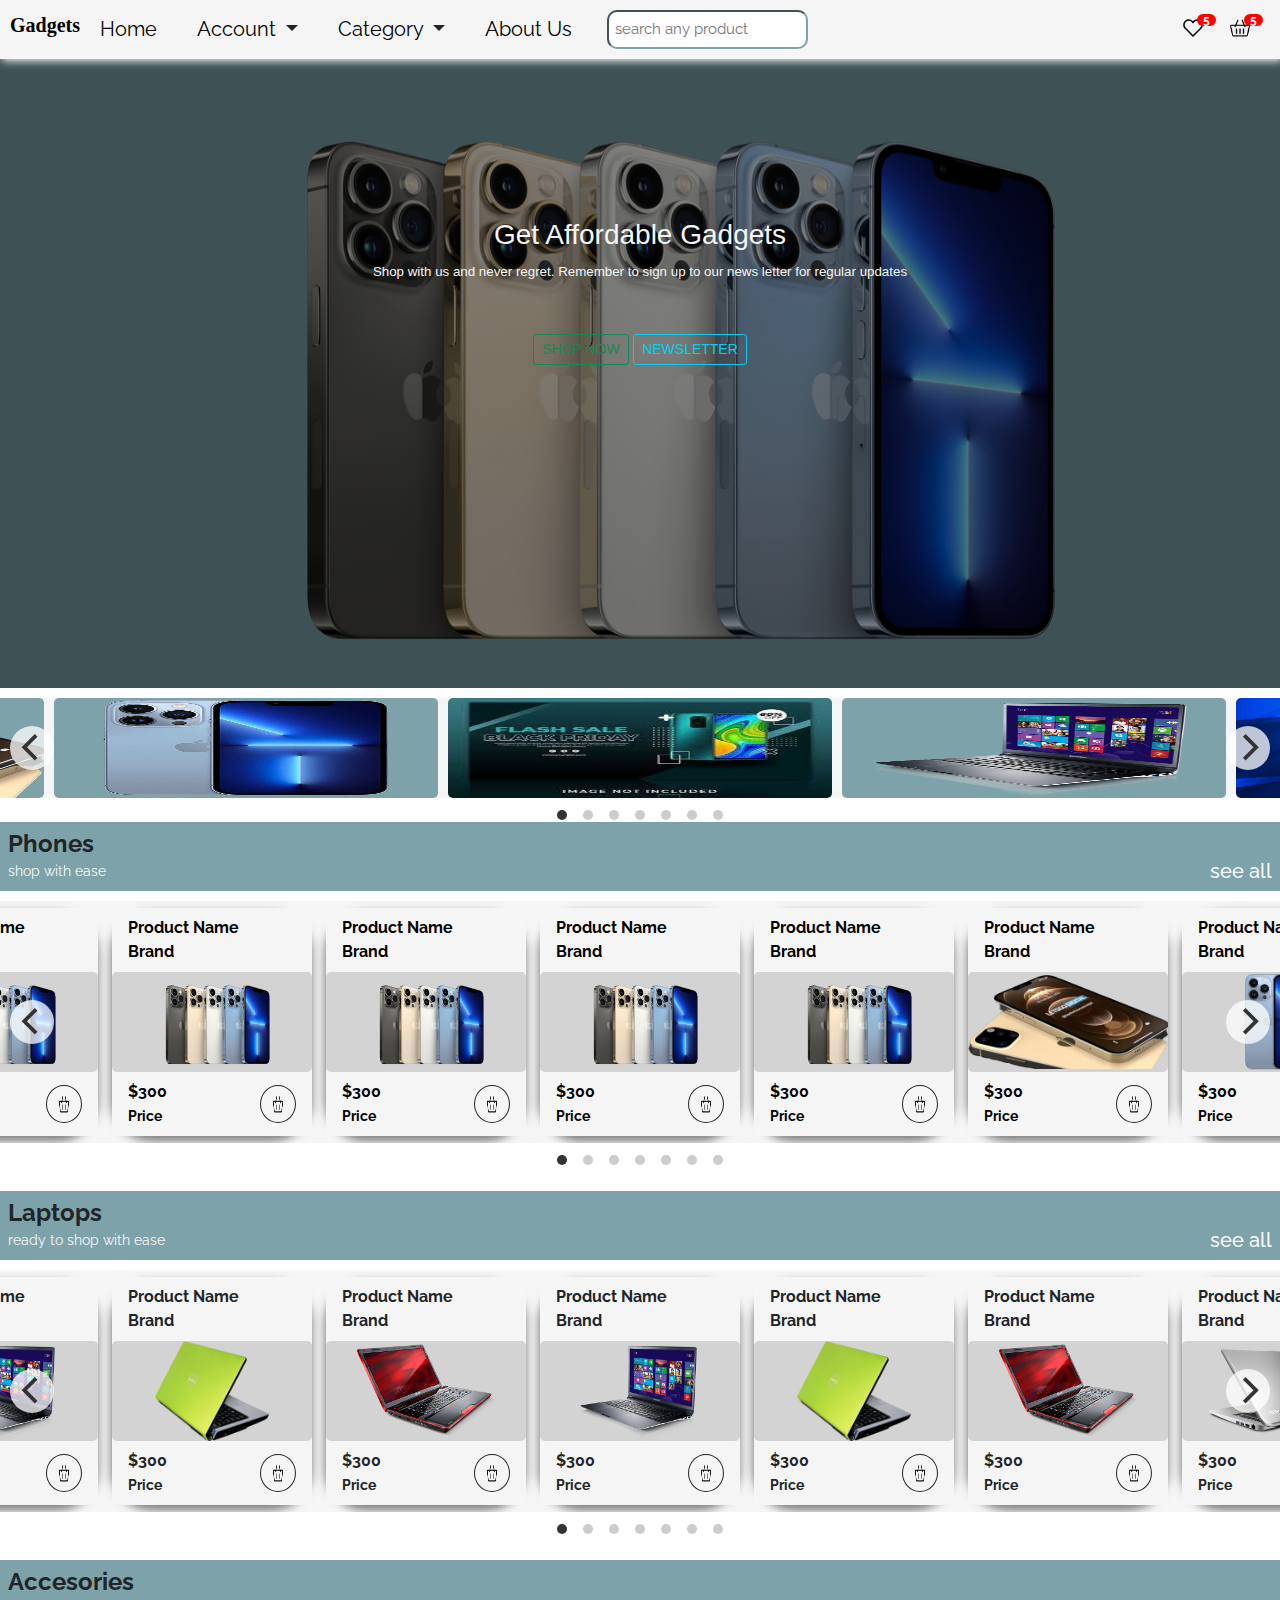
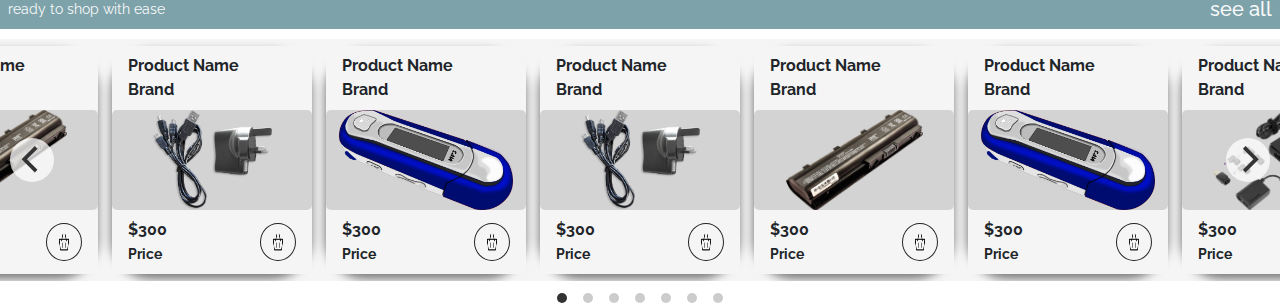
<file: index.html>
<!DOCTYPE html>
<html lang="en">
<!-- head  -->

<head>
  <meta charset="UTF-8">
  <meta http-equiv="X-UA-Compatible" content="IE=edge">
  <meta name="viewport" content="width=device-width, initial-scale=1.0">
  <link rel="stylesheet" href="style.css">
  <link rel="stylesheet" href="bootstrap-5.0.2-dist/css/bootstrap.min.css">
  <link rel="stylesheet" href="bootstrap-5.0.2-dist/css/flickity.min.css" media="screen">

  <title>Gadgets|Home </title>
</head>

<body onload="slider()">
  <!-- nav bar for destop -->
  <div class="navbarz fixed-top">
    <div class="navlinks   ">
      <div class="menu d-xl-none d-lg-none">
        <button class="" onclick="openNav()">

          <img src="images/menu.png" alt="" srcset="" id="">
        </button>
      </div>
      <div class="navlogo d-none d-lg-block  ">
        <a href="index.html">
          Gadgets </a>
      </div>
      <div class="navlink d-none d-lg-block">
        <a href="index.html">
          Home</a>
      </div>
      <div class="navlink d-none d-lg-block dropdown-toggle dropdown">
        <a href="#">Account</a>
        <div class="dropdown-content">
          <a href="#">Profile</a>
          <a href="login.html">Login</a>
          <a href="signup.html">Signup</a>
        </div>
      </div>
      <div class="navlink d-none d-lg-block dropdown-toggle dropdown">
        <a href="">Category</a>
        <div class="dropdown-content">
          <a href="category.html">Phones</a>
          <a href="category.html">Laptop</a>
          <a href="category.html">Accessories</a>
        </div>
      </div>
      <div class="navlink d-none d-lg-block">
        <a href="#">
          About Us</a>
      </div>
      <div class="navsearch d-none d-lg-block">
        <form action="">
          <input type="search" name="" id="" placeholder="search any product">
        </form>
      </div>

    </div>


    <div class="navicons ">



      <div class="navicon">
        <img src="images/wishlist.svg" alt="cart" class="">
        <span class='badge badge-warning' id='lblCartCount'> 5 </span>

      </div>
      <div class="navicon">
       <a href="cart.html"> <img src="images/shopping-cart.png" alt="cart" class="">
        <span class='badge badge-warning' id='lblCartCount'> 5 </span>
</a>

      </div>

    </div>
  </div>


  <!-- side nav for mobile -->
  <div class="sidenav" id="mySidenav">
    <a href="javascript:void(0)" class="closebtn" onclick="closeNav()">&times;</a>
    <h5 class="text-center">Account</h5>
    <a href="#" class="navlink "><span><img src="images/caret-right (1).svg" alt=""></span> Profile</a>
    <a href="login.html" class="navlink "><span><img src="images/caret-right (1).svg" alt=""></span> Login</a>
    <a href="#" class="navlink "><span><img src="images/caret-right (1).svg" alt=""></span> Signup</a>
    <h5 class="text-center">Categories</h5>
    <a href="category.html" class="navlink "> <span><img src="images/caret-right (1).svg" alt=""></span>Phone </a>
    <a href="category.html" class="navlink "><span><img src="images/caret-right (1).svg" alt=""></span>Computers</a>
    <a href="category.html" class="navlink "><span><img src="images/caret-right (1).svg" alt=""></span>Accessories</a>
    <h5 class="text-center">Others</h5>
    <a href="#" class="navlink "> <span><img src="images/caret-right (1).svg" alt=""></span>About Us </a>
    <a href="index.html" class="navlink "> <span><img src="images/caret-right (1).svg" alt=""></span> Home </a>



  </div>


  <!-- new collection text -->
  <div class="container">
    <div class="row  ">
      <div class="col ">
        <h3 class="fw-bolder  fs-3 m-0"> New Collection</h3>
        <small class="text-danger pt-0 fst-italic">original gadgets </small>

      </div>

    </div>
  </div>


  <!-- carosel banner -->
  <div class="banner ">
    <div class="slider ">
      <img src="images/iphone132.png" alt="banner image 1" id="slideImg">


    </div>
    <div class="overlay">
      <div class="content">
        <h5 class=" h3 h6-sm"> Get Affordable Gadgets</h3>
          <p>Shop with us and never regret. Remember to sign up to our news letter for regular updates</p>
          <div>
            <button type="button" class="btn btn-outline-success btn-sm">SHOP NOW</button>
            <button type="button" class="btn btn-outline-info btn-sm">NEWSLETTER</button>

          </div>
      </div>

    </div>



  </div>




  <!-- ADS slider -->

  <div class="carousel " data-flickity='{ "autoPlay": true,"wrapAround": true, "contain": true}'>
    <img src="images/gargetbanner1.jpg" class="carousel-cell">
    <img src="images/laptop1.png" class="carousel-cell">
    <img src="images/banner1.jpg" class="carousel-cell">
    <img src="images/iphone132.png" class="carousel-cell">
    <img src="images/accessories1.png" class="carousel-cell">
    <img src="images/iphone13-img.png" class="carousel-cell">
    <img src="images/iphone13blue.png" class="carousel-cell">

  </div> <br>

  <!-- phone category home display -->
  <div class="phonedeals ">
    <div class="header p-2">
      <span class="h4 fw-bolder"> Phones</span><br>
      <small class="text-light">shop with ease</small>
      <a href="#" class="float-end h5 text-decoration-none text-light align-center">see all</a>
    </div>
    <div class="content">
      <div class="carousel" data-flickity='{ "wrapAround": true, "contain": true}'>
        <div class="card ">
          <a href="singlepage.html">
          <div class="card-header ">
            <span class="product-name fs-6 fw-bolder">Product Name</span><br>
            <span class="product-brand fs-6 fw-bold">Brand</span>
          </div>

          <div class="card-img">
            <img src="images/iphone132.png" alt="" class="carousel-cell">
          </div>
          <div class="card-footer">
            <div class="product-price">
              <span class="fs-6 fw-bolder">$300</span> <br>
              <span class=" fw-bolder "> <small>Price</small> </span>
            </div>
            <div class="product-icon">
              <button class="btn  btn-outline-dark "> <a href="#">
                  <img src="images/shopping-cart.png" alt=""> </a></button>
            </div>
          </a>
          </div>
        </div>
        <div class="card ">
          <a href="singlepage.html">
          <div class="card-header ">
            <span class="product-name fs-6 fw-bolder">Product Name</span><br>
            <span class="product-brand fs-6 fw-bold">Brand</span>
          </div>

          <div class="card-img">
            <img src="images/iphone132.png" alt="" class="carousel-cell">
          </div>
          <div class="card-footer">
            <div class="product-price">
              <span class="fs-6 fw-bolder">$300</span> <br>
              <span class=" fw-bolder "> <small>Price</small> </span>
            </div>
            <div class="product-icon">
              <button class="btn  btn-outline-dark "> <a href="#">
                  <img src="images/shopping-cart.png" alt=""> </a></button>
            </div>
          </div></a>
        </div>
        <div class="card ">
          <a href="singlepage.html">
          <div class="card-header ">
            <span class="product-name fs-6 fw-bolder">Product Name</span><br>
            <span class="product-brand fs-6 fw-bold">Brand</span>
          </div>

          <div class="card-img">
            <img src="images/iphone13-img.png" alt="" class="carousel-cell">
          </div>
          <div class="card-footer">
            <div class="product-price">
              <span class="fs-6 fw-bolder">$300</span> <br>
              <span class=" fw-bolder "> <small>Price</small> </span>
            </div>
            <div class="product-icon">
              <button class="btn  btn-outline-dark "> <a href="#">
                  <img src="images/shopping-cart.png" alt=""> </a></button>
            </div>
          </div></a>
        </div>
        <div class="card ">
          <a href="singlepage.html">
          <div class="card-header ">
            <span class="product-name fs-6 fw-bolder">Product Name</span><br>
            <span class="product-brand fs-6 fw-bold">Brand</span>
          </div>

          <div class="card-img">
            <img src="images/iphone13blue.png" alt="" class="carousel-cell">
          </div>
          <div class="card-footer">
            <div class="product-price">
              <span class="fs-6 fw-bolder">$300</span> <br>
              <span class=" fw-bolder "> <small>Price</small> </span>
            </div>
            <div class="product-icon">
              <button class="btn  btn-outline-dark "> <a href="#">
                  <img src="images/shopping-cart.png" alt=""> </a></button>
            </div>
          </div>
        </a>
        </div>
        <div class="card ">
          <a href="singlepage.html">
          <div class="card-header ">
            <span class="product-name fs-6 fw-bolder">Product Name</span><br>
            <span class="product-brand fs-6 fw-bold">Brand</span>
          </div>

          <div class="card-img">
            <img src="images/iphone132.png" alt="" class="carousel-cell">
          </div>
          <div class="card-footer">
            <div class="product-price">
              <span class="fs-6 fw-bolder">$300</span> <br>
              <span class=" fw-bolder "> <small>Price</small> </span>
            </div>
            <div class="product-icon">
              <button class="btn  btn-outline-dark "> <a href="#">
                  <img src="images/shopping-cart.png" alt=""> </a></button>
            </div>
          </div></a>
        </div>
        <div class="card ">
          <a href="singlepage.html">
          <div class="card-header ">
            <span class="product-name fs-6 fw-bolder">Product Name</span><br>
            <span class="product-brand fs-6 fw-bold">Brand</span>
          </div>

          <div class="card-img">
            <img src="images/iphone132.png" alt="" class="carousel-cell">
          </div>
          <div class="card-footer">
            <div class="product-price">
              <span class="fs-6 fw-bolder">$300</span> <br>
              <span class=" fw-bolder "> <small>Price</small> </span>
            </div>
            <div class="product-icon">
              <button class="btn  btn-outline-dark "> <a href="#">
                  <img src="images/shopping-cart.png" alt=""> </a></button>
            </div>
          </div> </a>
        </div>
        <div class="card ">
          <a href="singlepage.html">
          <div class="card-header ">
            <span class="product-name fs-6 fw-bolder">Product Name</span><br>
            <span class="product-brand fs-6 fw-bold">Brand</span>
          </div>

          <div class="card-img">
            <img src="images/iphone132.png" alt="" class="carousel-cell">
          </div>
          <div class="card-footer">
            <div class="product-price">
              <span class="fs-6 fw-bolder">$300</span> <br>
              <span class=" fw-bolder "> <small>Price</small> </span>
            </div>
            <div class="product-icon">
              <button class="btn  btn-outline-dark "> <a href="#">
                  <img src="images/shopping-cart.png" alt=""> </a></button>
            </div>
          </div></a>
        </div>
      </div>
      <!-- <div class="card">

        </div>
        <div class="card">

        </div>
        <div class="card">

        </div>
        <div class="card"> -->

    </div>
  </div> <br> <br>

  <!-- laptop category home display -->
  <div class="phonedeals  ">
    <div class="header p-2">
      <span class="h4 fw-bolder"> Laptops</span><br>
      <small class="text-light">ready to shop with ease</small>
      <a href="#" class="float-end h5 text-decoration-none text-light align-center">see all</a>
    </div>
    <div class="content">
      <div class="carousel " data-flickity='{ "wrapAround": true, "contain": true}'>
        <div class="card ">
          <div class="card-header ">
            <span class="product-name fs-6 fw-bolder">Product Name</span><br>
            <span class="product-brand fs-6 fw-bold">Brand</span>
          </div>

          <div class="card-img">
            <img src="images/laptop1.png" alt="" class="carousel-cell">
          </div>
          <div class="card-footer">
            <div class="product-price">
              <span class="fs-6 fw-bolder">$300</span> <br>
              <span class=" fw-bolder "> <small>Price</small> </span>
            </div>
            <div class="product-icon">
              <button class="btn  btn-outline-dark "> <a href="#">
                  <img src="images/shopping-cart.png" alt=""> </a></button>
            </div>
          </div>
        </div>
        <div class="card ">
          <div class="card-header ">
            <span class="product-name fs-6 fw-bolder">Product Name</span><br>
            <span class="product-brand fs-6 fw-bold">Brand</span>
          </div>

          <div class="card-img">
            <img src="images/laptop2.png" alt="" class="carousel-cell">
          </div>
          <div class="card-footer">
            <div class="product-price">
              <span class="fs-6 fw-bolder">$300</span> <br>
              <span class=" fw-bolder "> <small>Price</small> </span>
            </div>
            <div class="product-icon">
              <button class="btn  btn-outline-dark "> <a href="#">
                  <img src="images/shopping-cart.png" alt=""> </a></button>
            </div>
          </div>
        </div>
        <div class="card ">
          <div class="card-header ">
            <span class="product-name fs-6 fw-bolder">Product Name</span><br>
            <span class="product-brand fs-6 fw-bold">Brand</span>
          </div>

          <div class="card-img">
            <img src="images/laptop3.png" alt="" class="carousel-cell">
          </div>
          <div class="card-footer">
            <div class="product-price">
              <span class="fs-6 fw-bolder">$300</span> <br>
              <span class=" fw-bolder "> <small>Price</small> </span>
            </div>
            <div class="product-icon">
              <button class="btn  btn-outline-dark "> <a href="#">
                  <img src="images/shopping-cart.png" alt=""> </a></button>
            </div>
          </div>
        </div>
        <div class="card ">
          <div class="card-header ">
            <span class="product-name fs-6 fw-bolder">Product Name</span><br>
            <span class="product-brand fs-6 fw-bold">Brand</span>
          </div>

          <div class="card-img">
            <img src="images/laptop4.png" alt="" class="carousel-cell">
          </div>
          <div class="card-footer">
            <div class="product-price">
              <span class="fs-6 fw-bolder">$300</span> <br>
              <span class=" fw-bolder "> <small>Price</small> </span>
            </div>
            <div class="product-icon">
              <button class="btn  btn-outline-dark "> <a href="#">
                  <img src="images/shopping-cart.png" alt=""> </a></button>
            </div>
          </div>
        </div>
        <div class="card ">
          <div class="card-header ">
            <span class="product-name fs-6 fw-bolder">Product Name</span><br>
            <span class="product-brand fs-6 fw-bold">Brand</span>
          </div>

          <div class="card-img">
            <img src="images/laptop1.png" alt="" class="carousel-cell">
          </div>
          <div class="card-footer">
            <div class="product-price">
              <span class="fs-6 fw-bolder">$300</span> <br>
              <span class=" fw-bolder "> <small>Price</small> </span>
            </div>
            <div class="product-icon">
              <button class="btn  btn-outline-dark "> <a href="#">
                  <img src="images/shopping-cart.png" alt=""> </a></button>
            </div>
          </div>
        </div>
        <div class="card ">
          <div class="card-header ">
            <span class="product-name fs-6 fw-bolder">Product Name</span><br>
            <span class="product-brand fs-6 fw-bold">Brand</span>
          </div>

          <div class="card-img">
            <img src="images/laptop2.png" alt="" class="carousel-cell">
          </div>
          <div class="card-footer">
            <div class="product-price">
              <span class="fs-6 fw-bolder">$300</span> <br>
              <span class=" fw-bolder "> <small>Price</small> </span>
            </div>
            <div class="product-icon">
              <button class="btn  btn-outline-dark "> <a href="#">
                  <img src="images/shopping-cart.png" alt=""> </a></button>
            </div>
          </div>
        </div>
        <div class="card ">
          <div class="card-header ">
            <span class="product-name fs-6 fw-bolder">Product Name</span><br>
            <span class="product-brand fs-6 fw-bold">Brand</span>
          </div>

          <div class="card-img">
            <img src="images/laptop3.png" alt="" class="carousel-cell">
          </div>
          <div class="card-footer">
            <div class="product-price">
              <span class="fs-6 fw-bolder">$300</span> <br>
              <span class=" fw-bolder "> <small>Price</small> </span>
            </div>
            <div class="product-icon">
              <button class="btn  btn-outline-dark "> <a href="#">
                  <img src="images/shopping-cart.png" alt=""> </a></button>
            </div>
          </div>
        </div>
      </div>


    </div>
  </div> <br> <br>

  <!-- ACCESORIES SECTION  -->

  <div class="phonedeals  ">
    <div class="header p-2">
      <span class="h4 fw-bolder"> Accesories</span><br>
      <small class="text-light">ready to shop with ease</small>
      <a href="#" class="float-end h5 text-decoration-none text-light align-center">see all</a>
    </div>
    <div class="content">
      <div class="carousel " data-flickity='{ "wrapAround": true, "contain": true}'>
        <div class="card ">
          <div class="card-header ">
            <span class="product-name fs-6 fw-bolder">Product Name</span><br>
            <span class="product-brand fs-6 fw-bold">Brand</span>
          </div>

          <div class="card-img">
            <img src="images/phone charger.png" alt="" class="carousel-cell">
          </div>
          <div class="card-footer">
            <div class="product-price">
              <span class="fs-6 fw-bolder">$300</span> <br>
              <span class=" fw-bolder "> <small>Price</small> </span>
            </div>
            <div class="product-icon">
              <button class="btn  btn-outline-dark "> <a href="#">
                  <img src="images/shopping-cart.png" alt=""> </a></button>
            </div>
          </div>
        </div>
        <div class="card ">
          <div class="card-header ">
            <span class="product-name fs-6 fw-bolder">Product Name</span><br>
            <span class="product-brand fs-6 fw-bold">Brand</span>
          </div>

          <div class="card-img">
            <img src="images/laptopcell.png" alt="" class="carousel-cell">
          </div>
          <div class="card-footer">
            <div class="product-price">
              <span class="fs-6 fw-bolder">$300</span> <br>
              <span class=" fw-bolder "> <small>Price</small> </span>
            </div>
            <div class="product-icon">
              <button class="btn  btn-outline-dark "> <a href="#">
                  <img src="images/shopping-cart.png" alt=""> </a></button>
            </div>
          </div>
        </div>
        <div class="card ">
          <div class="card-header ">
            <span class="product-name fs-6 fw-bolder">Product Name</span><br>
            <span class="product-brand fs-6 fw-bold">Brand</span>
          </div>

          <div class="card-img">
            <img src="images/mp3player.png" alt="" class="carousel-cell">
          </div>
          <div class="card-footer">
            <div class="product-price">
              <span class="fs-6 fw-bolder">$300</span> <br>
              <span class=" fw-bolder "> <small>Price</small> </span>
            </div>
            <div class="product-icon">
              <button class="btn  btn-outline-dark "> <a href="#">
                  <img src="images/shopping-cart.png" alt=""> </a></button>
            </div>
          </div>
        </div>
        <div class="card ">
          <div class="card-header ">
            <span class="product-name fs-6 fw-bolder">Product Name</span><br>
            <span class="product-brand fs-6 fw-bold">Brand</span>
          </div>

          <div class="card-img">
            <img src="images/laptop charger.png" alt="" class="carousel-cell">
          </div>
          <div class="card-footer">
            <div class="product-price">
              <span class="fs-6 fw-bolder">$300</span> <br>
              <span class=" fw-bolder "> <small>Price</small> </span>
            </div>
            <div class="product-icon">
              <button class="btn  btn-outline-dark "> <a href="#">
                  <img src="images/shopping-cart.png" alt=""> </a></button>
            </div>
          </div>
        </div>
        <div class="card ">
          <div class="card-header ">
            <span class="product-name fs-6 fw-bolder">Product Name</span><br>
            <span class="product-brand fs-6 fw-bold">Brand</span>
          </div>

          <div class="card-img">
            <img src="images/laptopcell.png" alt="" class="carousel-cell">
          </div>
          <div class="card-footer">
            <div class="product-price">
              <span class="fs-6 fw-bolder">$300</span> <br>
              <span class=" fw-bolder "> <small>Price</small> </span>
            </div>
            <div class="product-icon">
              <button class="btn  btn-outline-dark "> <a href="#">
                  <img src="images/shopping-cart.png" alt=""> </a></button>
            </div>
          </div>
        </div>
        <div class="card ">
          <div class="card-header ">
            <span class="product-name fs-6 fw-bolder">Product Name</span><br>
            <span class="product-brand fs-6 fw-bold">Brand</span>
          </div>

          <div class="card-img">
            <img src="images/phone charger.png" alt="" class="carousel-cell">
          </div>
          <div class="card-footer">
            <div class="product-price">
              <span class="fs-6 fw-bolder">$300</span> <br>
              <span class=" fw-bolder "> <small>Price</small> </span>
            </div>
            <div class="product-icon">
              <button class="btn  btn-outline-dark "> <a href="#">
                  <img src="images/shopping-cart.png" alt=""> </a></button>
            </div>
          </div>
        </div>
        <div class="card ">
          <div class="card-header ">
            <span class="product-name fs-6 fw-bolder">Product Name</span><br>
            <span class="product-brand fs-6 fw-bold">Brand</span>
          </div>

          <div class="card-img">
            <img src="images/mp3player.png" alt="" class="carousel-cell">
          </div>
          <div class="card-footer">
            <div class="product-price">
              <span class="fs-6 fw-bolder">$300</span> <br>
              <span class=" fw-bolder "> <small>Price</small> </span>
            </div>
            <div class="product-icon">
              <button class="btn  btn-outline-dark "> <a href="#">
                  <img src="images/shopping-cart.png" alt=""> </a></button>
            </div>
          </div>
        </div>
      </div>


    </div>
  </div>


</body>
<script src="index.js"></script>
<script src="bootstrap-5.0.2-dist/js/flickity.pkgd.min.js"></script>
<script src="bootstrap-5.0.2-dist/js/bootstrap.min.js"></script>


</html>
</file>
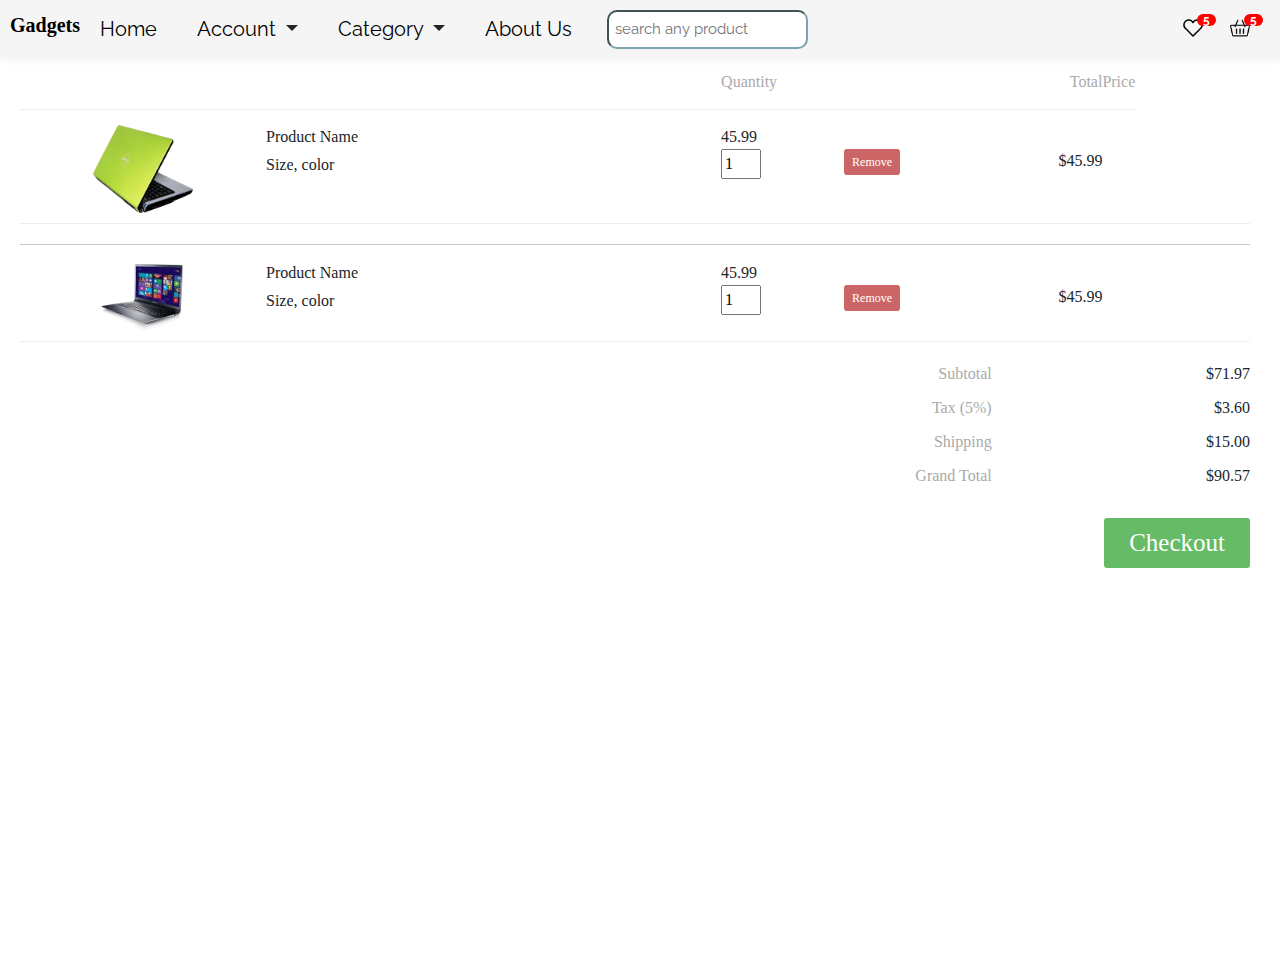
<file: cart.html>
<!DOCTYPE html>
<html lang="en">

<head>
    <meta charset="UTF-8">
    <meta http-equiv="X-UA-Compatible" content="IE=edge">
    <meta name="viewport" content="width=device-width, initial-scale=1.0">
    <link rel="stylesheet" href="style.css">
    <link rel="stylesheet" href="bootstrap-5.0.2-dist/css/bootstrap.min.css">
    <link rel="stylesheet" href="bootstrap-5.0.2-dist/css/flickity.min.css" media="screen">
    <title>GADGET|CART</title>
</head>

<body>
    <div class="navbarz fixed-top">
        <div class="navlinks   ">
          <div class="menu d-xl-none d-lg-none">
            <button class="" onclick="openNav()">
    
              <img src="images/menu.png" alt="" srcset="" id="">
            </button>
          </div>
          <div class="navlogo d-none d-lg-block  ">
            <a href="index.html">
              Gadgets </a>
          </div>
          <div class="navlink d-none d-lg-block">
            <a href="index.html">
              Home</a>
          </div>
          <div class="navlink d-none d-lg-block dropdown-toggle dropdown">
            <a href="#">Account</a>
            <div class="dropdown-content">
              <a href="#">Profile</a>
              <a href="login.html">Login</a>
              <a href="#">Signup</a>
            </div>
          </div>
          <div class="navlink d-none d-lg-block dropdown-toggle dropdown">
            <a href="#">Category</a>
            <div class="dropdown-content">
              <a href="#">Phones</a>
              <a href="#">Laptop</a>
              <a href="#">Accessories</a>
            </div>
          </div>
          <div class="navlink d-none d-lg-block">
            <a href="#">
              About Us</a>
          </div>
          <div class="navsearch d-none d-lg-block">
            <form action="">
              <input type="search" name="" id="" placeholder="search any product">
            </form>
          </div>
    
        </div>
    
    
        <div class="navicons ">
    
    
    
          <div class="navicon">
            <img src="images/wishlist.svg" alt="cart" class="">
            <span class='badge badge-warning' id='lblCartCount'> 5 </span>
    
          </div>
          <div class="navicon">
           <a href="cart.html"> <img src="images/shopping-cart.png" alt="cart" class="">
            <span class='badge badge-warning' id='lblCartCount'> 5 </span>
    </a>
    
          </div>
    
        </div>
      </div>
      <div class="sidenav" id="mySidenav">
        <a href="javascript:void(0)" class="closebtn" onclick="closeNav()">&times;</a>
        <h5 class="text-center">Account</h5>
        <a href="#" class="navlink "><span><img src="images/caret-right (1).svg" alt=""></span> Profile</a>
        <a href="login.html" class="navlink "><span><img src="images/caret-right (1).svg" alt=""></span> Login</a>
        <a href="#" class="navlink "><span><img src="images/caret-right (1).svg" alt=""></span> Signup</a>
        <h5 class="text-center">Categories</h5>
        <a href="#" class="navlink "> <span><img src="images/caret-right (1).svg" alt=""></span>Phone </a>
        <a href="#" class="navlink "><span><img src="images/caret-right (1).svg" alt=""></span>Computers</a>
        <a href="#" class="navlink "><span><img src="images/caret-right (1).svg" alt=""></span>Accessories</a>
        <h5 class="text-center">Others</h5>
        <a href="#" class="navlink "> <span><img src="images/caret-right (1).svg" alt=""></span>About Us </a>
        <a href="index.html" class="navlink "> <span><img src="images/caret-right (1).svg" alt=""></span> Home </a>
    
    
    
      </div>

<div class="shopping-cart">

  <div class="column-labels">
    <label class="product-image">Image</label>
    <label class="product-details">Product</label>
    <label class="cart-product-price">Price</label>
    <label class="product-quantity">Quantity</label>
    <label class="product-removal">Remove</label>
    <label class="product-line-price">Total</label>
  </div>

  

  <div class="product">
    <div class="product-image">
      <img src="images/laptop2.png">
    </div>
    <div class="product-details">
      <div class="product-title">Product Name</div>
      <p class="product-description">
          <span>Size</span>,
          <span>color</span>
    </div>
    <div class="cart-product-price">45.99</div>
    <div class="product-quantity">
      <input type="number" value="1" min="1">
    </div>
    <div class="product-removal">
      <button class="remove-product">
        Remove
      </button>
    </div>
    <div class="product-line-price">45.99</div>
  </div>
  <hr>
  <div class="product">
    <div class="product-image">
      <img src="images/laptop1.png">
    </div>
    <div class="product-details">
      <div class="product-title">Product Name</div>
      <p class="product-description">
          <span>Size</span>,
          <span>color</span>
    </div>
    <div class="cart-product-price">45.99</div>
    <div class="product-quantity">
      <input type="number" value="1" min="1">
    </div>
    <div class="product-removal">
      <button class="remove-product">
        Remove
      </button>
    </div>
    <div class="product-line-price">45.99</div>
  </div>

  <div class="totals">
    <div class="totals-item">
      <label>Subtotal</label>
      <div class="totals-value" id="cart-subtotal">71.97</div>
    </div>
    <div class="totals-item">
      <label>Tax (5%)</label>
      <div class="totals-value" id="cart-tax">3.60</div>
    </div>
    <div class="totals-item">
      <label>Shipping</label>
      <div class="totals-value" id="cart-shipping">15.00</div>
    </div>
    <div class="totals-item totals-item-total">
      <label>Grand Total</label>
      <div class="totals-value" id="cart-total">90.57</div>
    </div>
  </div>
      
      <button class="checkout">Checkout</button>

</div>
        
</body>
<script src="index.js"></script>
<script src="bootstrap-5.0.2-dist/js/flickity.pkgd.min.js"></script>
<script src="bootstrap-5.0.2-dist/js/bootstrap.min.js"></script>

</html>
</file>
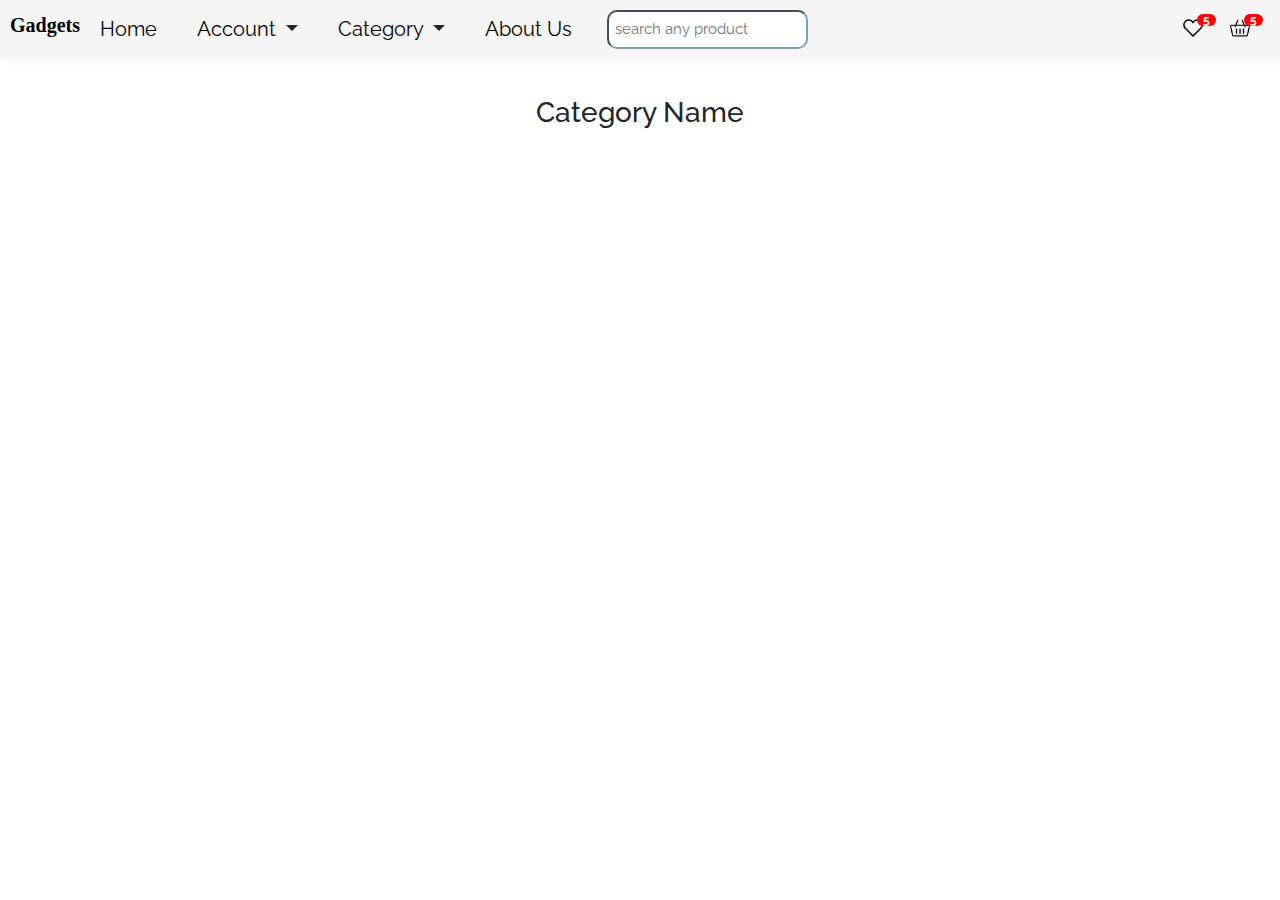
<file: category.html>
<!DOCTYPE html>
<html lang="en">
<!-- head  -->

<head>
  <meta charset="UTF-8">
  <meta http-equiv="X-UA-Compatible" content="IE=edge">
  <meta name="viewport" content="width=device-width, initial-scale=1.0">
  <link rel="stylesheet" href="style.css">
  <link rel="stylesheet" href="bootstrap-5.0.2-dist/css/bootstrap.min.css">
  <link rel="stylesheet" href="bootstrap-5.0.2-dist/css/flickity.min.css" media="screen">

  <title>Gadgets| Category </title>
</head>

<body onload="slider()">
  <!-- nav bar for destop -->
  <div class="navbarz fixed-top">
    <div class="navlinks   ">
      <div class="menu d-xl-none d-lg-none">
        <button class="" onclick="openNav()">

          <img src="images/menu.png" alt="" srcset="" id="">
        </button>
      </div>
      <div class="navlogo d-none d-lg-block  ">
        <a href="index.html">
          Gadgets </a>
      </div>
      <div class="navlink d-none d-lg-block">
        <a href="index.html">
          Home</a>
      </div>
      <div class="navlink d-none d-lg-block dropdown-toggle dropdown">
        <a href="#">Account</a>
        <div class="dropdown-content">
          <a href="#">Profile</a>
          <a href="login.html">Login</a>
          <a href="#">Signup</a>
        </div>
      </div>
      <div class="navlink d-none d-lg-block dropdown-toggle dropdown">
        <a href="#">Category</a>
        <div class="dropdown-content">
          <a href="#">Phones</a>
          <a href="#">Laptop</a>
          <a href="#">Accessories</a>
        </div>
      </div>
      <div class="navlink d-none d-lg-block">
        <a href="#">
          About Us</a>
      </div>
      <div class="navsearch d-none d-lg-block">
        <form action="">
          <input type="search" name="" id="" placeholder="search any product">
        </form>
      </div>

    </div>


    <div class="navicons ">



      <div class="navicon">
        <img src="images/wishlist.svg" alt="cart" class="">
        <span class='badge badge-warning' id='lblCartCount'> 5 </span>

      </div>
      <div class="navicon">
       <a href="cart.html"> <img src="images/shopping-cart.png" alt="cart" class="">
        <span class='badge badge-warning' id='lblCartCount'> 5 </span>
</a>

      </div>

    </div>
  </div>


  <!-- side nav for mobile -->
  <div class="sidenav" id="mySidenav">
    <a href="javascript:void(0)" class="closebtn" onclick="closeNav()">&times;</a>
    <h5 class="text-center">Account</h5>
    <a href="#" class="navlink "><span><img src="images/caret-right (1).svg" alt=""></span> Profile</a>
    <a href="login.html" class="navlink "><span><img src="images/caret-right (1).svg" alt=""></span> Login</a>
    <a href="#" class="navlink "><span><img src="images/caret-right (1).svg" alt=""></span> Signup</a>
    <h5 class="text-center">Categories</h5>
    <a href="#" class="navlink "> <span><img src="images/caret-right (1).svg" alt=""></span>Phone </a>
    <a href="#" class="navlink "><span><img src="images/caret-right (1).svg" alt=""></span>Computers</a>
    <a href="#" class="navlink "><span><img src="images/caret-right (1).svg" alt=""></span>Accessories</a>
    <h5 class="text-center">Others</h5>
    <a href="#" class="navlink "> <span><img src="images/caret-right (1).svg" alt=""></span>About Us </a>
    <a href="index.html" class="navlink "> <span><img src="images/caret-right (1).svg" alt=""></span> Home </a>



  </div> <br> <br> <br> <br>
<div class="category-header ">
  <h3 class="text-center">Category Name</h3>
</div>

</body>

  <script src="index.js"></script>
  <script src="bootstrap-5.0.2-dist/js/flickity.pkgd.min.js"></script>
  <script src="bootstrap-5.0.2-dist/js/bootstrap.min.js"></script>
  
  
  </html>
</file>
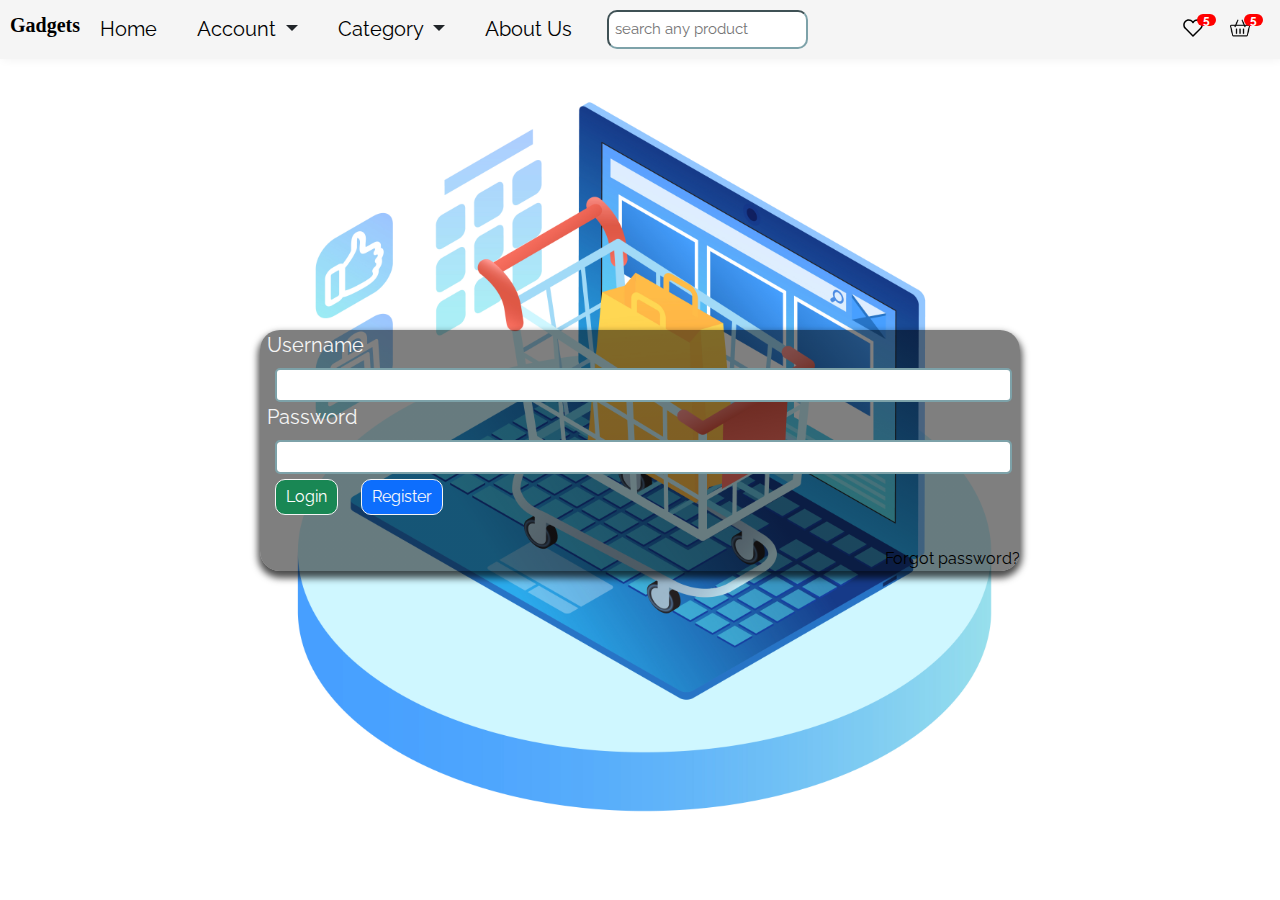
<file: login.html>
<!DOCTYPE html>
<html lang="en">
<!-- head  -->

<head>
    <meta charset="UTF-8">
    <meta http-equiv="X-UA-Compatible" content="IE=edge">
    <meta name="viewport" content="width=device-width, initial-scale=1.0">
    <link rel="stylesheet" href="style.css">
    <link rel="stylesheet" href="bootstrap-5.0.2-dist/css/bootstrap.min.css">
    <link rel="stylesheet" href="bootstrap-5.0.2-dist/css/flickity.min.css" media="screen">

    <title>Gadgets|LOGIN </title>
</head>

<body onload="slider()">
    <!-- nav bar for destop -->
    <div class="navbarz fixed-top">
        <div class="navlinks   ">
            <div class="menu d-xl-none d-md-none">
                <button class="" onclick="openNav()">

                    <img src="images/menu.png" alt="" srcset="" id="">
                </button>
            </div>
            <div class="navlogo d-none d-md-block  ">
                <a href="index.html">
                    Gadgets </a></div>
            <div class="navlink d-none d-md-block">
                <a href="index.html">
                    Home</a>
            </div>
            <div class="navlink d-none d-md-block dropdown-toggle dropdown">
                <a href="#">Account</a>
                <div class="dropdown-content">
                    <a href="#">Profile</a>
                    <a href="#">Login</a>
                    <a href="signup.html">Signup</a>
                </div>
            </div>
            <div class="navlink d-none d-md-block dropdown-toggle dropdown">
                <a href="#">Category</a>
                <div class="dropdown-content">
                    <a href="#">Phones</a>
                    <a href="#">Laptop</a>
                    <a href="#">Accessories</a>
                </div>
            </div>
            <div class="navlink d-none d-md-block">
                <a href="#">
                    About Us</a>
            </div>
            <div class="navsearch d-none d-md-block">
                <form action="">
                    <input type="search" name="" id="" placeholder="search any product">
                </form>
            </div>

        </div>


        <div class="navicons ">



            <div class="navicon">
                <img src="images/wishlist.svg" alt="cart" class="">
                <span class='badge badge-warning' id='lblCartCount'> 5 </span>

            </div>
            <div class="navicon">
                <img src="images/shopping-cart.png" alt="cart" class="">
                <span class='badge badge-warning' id='lblCartCount'> 5 </span>


            </div>

        </div>
    </div>


    <!-- side nav for mobile -->
    <div class="sidenav" id="mySidenav">
        <a href="javascript:void(0)" class="closebtn" onclick="closeNav()">&times;</a>
        <h5 class="text-center">Account</h5>
        <a href="#" class="navlink "><span><img src="images/caret-right (1).svg" alt=""></span> Profile</a>
        <a href="login.html" class="navlink "><span><img src="images/caret-right (1).svg" alt=""></span> Login</a>
        <a href="signup.html" class="navlink "><span><img src="images/caret-right (1).svg" alt=""></span> Signup</a>
        <h5 class="text-center">Categories</h5>
        <a href="#" class="navlink "> <span><img src="images/caret-right (1).svg" alt=""></span>Phone </a>
        <a href="#" class="navlink "><span><img src="images/caret-right (1).svg" alt=""></span>Computers</a>
        <a href="#" class="navlink "><span><img src="images/caret-right (1).svg" alt=""></span>Accessories</a>
        <h5 class="text-center">Others</h5>
        <a href="#" class="navlink "> <span><img src="images/caret-right (1).svg" alt=""></span>About Us </a>
        <a href="index.html" class="navlink "> <span><img src="images/caret-right (1).svg" alt=""></span> Home </a>



    </div>



    <!-- LOGIN FORM-->
    <div class="login">
<div class="login-box">
    <form action="" class="">

        <img src="images/abstract-user-flat-4.svg" alt="" srcset="" class="d-xl-none ">
        <label for="Username"class="fs-xl-4 fs-5 form-label ">Username</label> <br>
        <input type="text" name="username" id="" class=" "><br>
   
    
        <label for="password"class="fs-5  form-label" >Password</label> <br>
        <input type="password" name="password" id="" class=" form-control">
<div>
        <button type="submit" class=" d-inline btn-success">Login</button> 
        <button class=" btn-primary"><a href="signup.html"class="text-decoration-none text-light"> Register</a></button></div> <br>
        <div class="forgot-pswd">
        <a href=""class="">Forgot password?</a></span></small>
        </div>



    </form>
     </div>
     </div>

    <!-- <div>
        d
    </div> 
 -->





</body>
<script src="index.js"></script>
<script src="bootstrap-5.0.2-dist/js/flickity.pkgd.min.js"></script>
<script src="bootstrap-5.0.2-dist/js/bootstrap.min.js"></script>

</html>
</file>
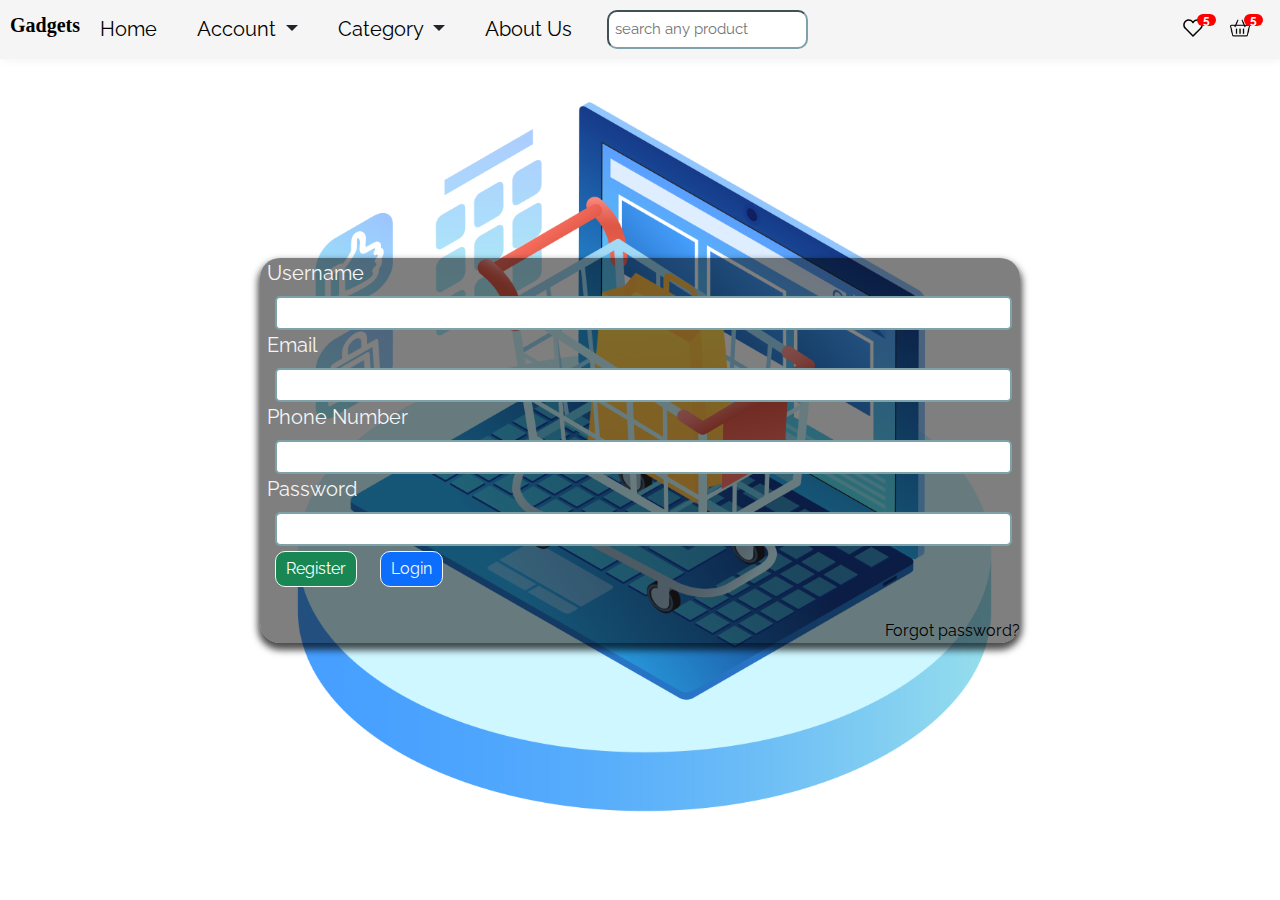
<file: signup.html>
<!DOCTYPE html>
<html lang="en">
<head>
    <meta charset="UTF-8">
    <meta http-equiv="X-UA-Compatible" content="IE=edge">
    <meta name="viewport" content="width=device-width, initial-scale=1.0">
    <link rel="stylesheet" href="style.css">
    <link rel="stylesheet" href="bootstrap-5.0.2-dist/css/bootstrap.min.css">
    <link rel="stylesheet" href="bootstrap-5.0.2-dist/css/flickity.min.css" media="screen">

    <title>Gadgets|SIGNIN </title>
</head>

<body onload="slider()">
    <!-- nav bar for destop -->
    <div class="navbarz fixed-top">
        <div class="navlinks   ">
            <div class="menu d-xl-none d-md-none">
                <button class="" onclick="openNav()">

                    <img src="images/menu.png" alt="" srcset="" id="">
                </button>
            </div>
            <div class="navlogo d-none d-md-block  ">
                <a href="index.html">
                    Gadgets </a></div>
            <div class="navlink d-none d-md-block">
                <a href="index.html">
                    Home</a>
            </div>
            <div class="navlink d-none d-md-block dropdown-toggle dropdown">
                <a href="#">Account</a>
                <div class="dropdown-content">
                    <a href="#">Profile</a>
                    <a href="#">Login</a>
                    <a href="signup.html">Signup</a>
                </div>
            </div>
            <div class="navlink d-none d-md-block dropdown-toggle dropdown">
                <a href="#">Category</a>
                <div class="dropdown-content">
                    <a href="#">Phones</a>
                    <a href="#">Laptop</a>
                    <a href="#">Accessories</a>
                </div>
            </div>
            <div class="navlink d-none d-md-block">
                <a href="#">
                    About Us</a>
            </div>
            <div class="navsearch d-none d-md-block">
                <form action="">
                    <input type="search" name="" id="" placeholder="search any product">
                </form>
            </div>

        </div>


        <div class="navicons ">



            <div class="navicon">
                <img src="images/wishlist.svg" alt="cart" class="">
                <span class='badge badge-warning' id='lblCartCount'> 5 </span>

            </div>
            <div class="navicon">
                <img src="images/shopping-cart.png" alt="cart" class="">
                <span class='badge badge-warning' id='lblCartCount'> 5 </span>


            </div>

        </div>
    </div>


    <!-- side nav for mobile -->
    <div class="sidenav" id="mySidenav">
        <a href="javascript:void(0)" class="closebtn" onclick="closeNav()">&times;</a>
        <h5 class="text-center">Account</h5>
        <a href="#" class="navlink "><span><img src="images/caret-right (1).svg" alt=""></span> Profile</a>
        <a href="login.html" class="navlink "><span><img src="images/caret-right (1).svg" alt=""></span> Login</a>
        <a href="signup.html" class="navlink "><span><img src="images/caret-right (1).svg" alt=""></span> Signup</a>
        <h5 class="text-center">Categories</h5>
        <a href="#" class="navlink "> <span><img src="images/caret-right (1).svg" alt=""></span>Phone </a>
        <a href="#" class="navlink "><span><img src="images/caret-right (1).svg" alt=""></span>Computers</a>
        <a href="#" class="navlink "><span><img src="images/caret-right (1).svg" alt=""></span>Accessories</a>
        <h5 class="text-center">Others</h5>
        <a href="#" class="navlink "> <span><img src="images/caret-right (1).svg" alt=""></span>About Us </a>
        <a href="index.html" class="navlink "> <span><img src="images/caret-right (1).svg" alt=""></span> Home </a>



    </div>



        <!-- SIGNUP FORM-->

<div class="login">
    <div class="login-box">
        <form action="" class="">
    
            <img src="images/abstract-user-flat-4.svg" alt="" srcset="" class="d-xl-none ">
            <label for="Username"class="fs-xl-4 fs-5 form-label " >Username</label> <br>
            <input type="text" name="username" id="" class=" "><br>
       
            <label for="Username"class="fs-xl-4 fs-5 form-label ">Email</label> <br>
            <input type="email" name="username" id="" class=" "><br>
       
            <label for="Username"class="fs-xl-4 fs-5 form-label ">Phone Number</label> <br>
            <input type="number" name="username" id="" class=" "><br>
       
        
            <label for="password"class="fs-5  form-label" >Password</label> <br>
            <input type="password" name="password" id="" class=" form-control">
    <div>
            <button type="submit" class=" d-inline btn-success">Register</button> 
            <button class=" btn-primary"><a href="login.html"class="text-decoration-none text-light"> Login</a></button></div> <br>
            <div class="forgot-pswd">
            <a href=""class="">Forgot password?</a></span></small>
            </div>
    
    
    
        </form>
         </div>
         </div>

</body>
<script src="index.js"></script>
<script src="bootstrap-5.0.2-dist/js/flickity.pkgd.min.js"></script>
<script src="bootstrap-5.0.2-dist/js/bootstrap.min.js"></script>

</html>
</file>
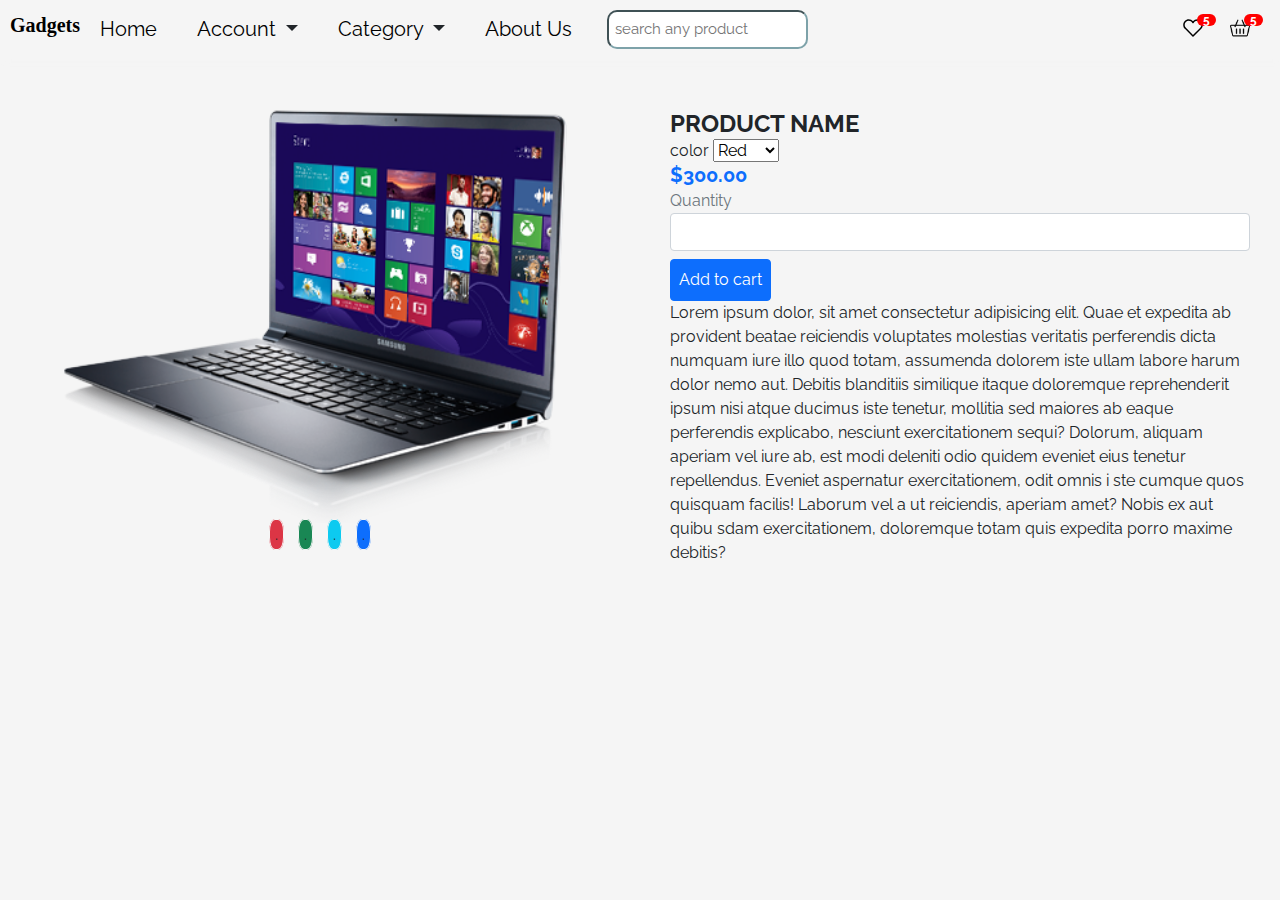
<file: singlepage.html>
<!DOCTYPE html>
<html lang="en">
<head>
    <meta charset="UTF-8">
    <meta http-equiv="X-UA-Compatible" content="IE=edge">
    <meta name="viewport" content="width=device-width, initial-scale=1.0">
    <link rel="stylesheet" href="style.css">
    <link rel="stylesheet" href="bootstrap-5.0.2-dist/css/bootstrap.min.css">
    <link rel="stylesheet" href="bootstrap-5.0.2-dist/css/flickity.min.css" media="screen">

    <title>Gadgets|Product </title>
</head>
<body>
    <!-- nav bar for destop -->
    <div class="navbarz fixed-top">
        <div class="navlinks   ">
            <div class="menu d-xl-none d-md-none">
                <button class="" onclick="openNav()">

                    <img src="images/menu.png" alt="" srcset="" id="">
                </button>
            </div>
            <div class="navlogo d-none d-md-block  ">
                <a href="index.html">
                    Gadgets </a></div>
            <div class="navlink d-none d-md-block">
                <a href="index.html">
                    Home</a>
            </div>
            <div class="navlink d-none d-md-block dropdown-toggle dropdown">
                <a href="#">Account</a>
                <div class="dropdown-content">
                    <a href="#">Profile</a>
                    <a href="#">Login</a>
                    <a href="signup.html">Signup</a>
                </div>
            </div>
            <div class="navlink d-none d-md-block dropdown-toggle dropdown">
                <a href="#">Category</a>
                <div class="dropdown-content">
                    <a href="#">Phones</a>
                    <a href="#">Laptop</a>
                    <a href="#">Accessories</a>
                </div>
            </div>
            <div class="navlink d-none d-md-block">
                <a href="#">
                    About Us</a>
            </div>
            <div class="navsearch d-none d-md-block">
                <form action="">
                    <input type="search" name="" id="" placeholder="search any product">
                </form>
            </div>

        </div>


        <div class="navicons ">



            <div class="navicon">
                <img src="images/wishlist.svg" alt="cart" class="">
                <span class='badge badge-warning' id='lblCartCount'> 5 </span>

            </div>
            <div class="navicon">
                <img src="images/shopping-cart.png" alt="cart" class="">
                <span class='badge badge-warning' id='lblCartCount'> 5 </span>


            </div>

        </div>
    </div>


    <!-- side nav for mobile -->
    <div class="sidenav" id="mySidenav">
        <a href="javascript:void(0)" class="closebtn" onclick="closeNav()">&times;</a>
        <h5 class="text-center">Account</h5>
        <a href="#" class="navlink "><span><img src="images/caret-right (1).svg" alt=""></span> Profile</a>
        <a href="login.html" class="navlink "><span><img src="images/caret-right (1).svg" alt=""></span> Login</a>
        <a href="signup.html" class="navlink "><span><img src="images/caret-right (1).svg" alt=""></span> Signup</a>
        <h5 class="text-center">Categories</h5>
        <a href="#" class="navlink "> <span><img src="images/caret-right (1).svg" alt=""></span>Phone </a>
        <a href="#" class="navlink "><span><img src="images/caret-right (1).svg" alt=""></span>Computers</a>
        <a href="#" class="navlink "><span><img src="images/caret-right (1).svg" alt=""></span>Accessories</a>
        <h5 class="text-center">Others</h5>
        <a href="#" class="navlink "> <span><img src="images/caret-right (1).svg" alt=""></span>About Us </a>
        <a href="index.html" class="navlink "> <span><img src="images/caret-right (1).svg" alt=""></span> Home </a>



    </div>
    <div class="single-product-c">

<div class="img-sec">
    <div class="img-c">
        <img src="images/laptop1.png" alt="" class="">
    </div>
    <div class="img-color">
         <span class="bg-danger">.</span>
         <span class="bg-success">.</span>
         <span class="bg-info">.</span>
         <span class="bg-primary">.</span>
        </div>
</div>
<div class="txt-sec">
<div class="txt-c ">
<span class="h4 text-bold"> <b> PRODUCT NAME</b></span>
<div class="">
    <span class="">color</span>
<select name="color" id="">
    <option value="red"seleted>Red</option>
    <option value="green">Green</option>
    <option value="blue">Blue</option>
</select>
</div>
<div class="price">
  <span class="h5 text-primary">  <b>$300.00</b> </span>
</div>

<div class="quantity">
    <span class="text-secondary">Quantity</span>
<input type="number" name="" id=""min="1" class="form-control">
<button class=" btn btn-primary mt-2 p-2">Add to cart</button>

</div>
<div class="about-product">
    <p>Lorem ipsum dolor, sit amet consectetur adipisicing elit. Quae et expedita ab
         provident beatae reiciendis voluptates molestias veritatis perferendis 
         dicta numquam iure illo quod totam, assumenda dolorem iste ullam labore harum
          dolor nemo aut. Debitis blanditiis similique itaque doloremque reprehenderit ipsum
           nisi atque ducimus iste tenetur, mollitia sed maiores ab eaque perferendis explicabo,
            nesciunt exercitationem sequi? Dolorum, aliquam aperiam vel iure ab, est modi deleniti
             odio quidem eveniet eius tenetur repellendus. Eveniet aspernatur exercitationem, odit omnis i
             ste cumque quos quisquam facilis! Laborum vel a ut reiciendis, aperiam amet? Nobis ex aut quibu
             sdam exercitationem,
         doloremque totam quis expedita porro maxime debitis?</p>
</div>
<div class="social-share">
    
</div>
</div>
</div>




    </div>

    

</body>

<script src="index.js"></script>
<script src="bootstrap-5.0.2-dist/js/flickity.pkgd.min.js"></script>
<script src="bootstrap-5.0.2-dist/js/bootstrap.min.js"></script>

</html>
</file>
<file: style.css>
@import url(https://fonts.googleapis.com/css?family=Raleway);
@import url("https://fonts.googleapis.com/css2?family=IBM+Plex+Sans:wght@500&display=swap");
@import url(https://fonts.googleapis.com/css?family=Source+Sans+Pro:400,900);
/* Global "table" column settings */
a {
  text-decoration: none !important;
  color: black !important;
}

body {
  max-width: 100% !important;
  margin: 0px;
  height: 100vh;
  display: block;
  background: whitesmoke;
  color: black;
  font-family: Raleway !important;
  font-display: swap !important;
  font-weight: 500;
}

.navbarz {
  background: whitesmoke;
  display: flex;
  flex-direction: row;
  justify-content: space-between;
  padding: 10px;
  width: 100%;
  font-size: 17px;
  font-family: Raleway;
  align-content: center;
  text-align: center;
  box-shadow: 2px 2px 8px whitesmoke;
}
@media screen and (max-width: 800px) {
  .navbarz .navbarz {
    padding: 10px;
  }
}
.navbarz .navlinks {
  display: flex;
  background: whitesmoke;
  flex-direction: row;
  justify-content: space-between;
}
.navbarz .navlinks .navlogo {
  font-size: 20px;
  font-weight: bold;
  font-family: fantasy;
}
.navbarz .navlinks .navlink {
  font-weight: 10px;
  font-size: 20px;
  transition: 0.3s ease;
  background: whitesmoke;
  border-bottom: 4px solid whitesmoke;
  border-top: 4px solid whitesmoke;
  margin: 0 20px;
}
@media screen and (max-width: 600px) {
  .navbarz .navlinks .navlink {
    margin: 0 10px;
  }
}
.navbarz a {
  text-decoration: none;
  color: black !important;
}
.navbarz .dropdown-content {
  display: none;
  position: absolute;
  background-color: whitesmoke;
  min-width: 160px;
  margin-top: 10px;
  box-shadow: 0px 8px 16px 0px rgba(0, 0, 0, 0.2);
  z-index: 1;
}
.navbarz .dropdown-content a {
  float: none;
  color: black;
  padding: 12px 16px;
  text-decoration: none;
  display: block;
  text-align: left;
}
.navbarz .dropdown-content a:hover {
  background-color: #7DA2A9;
  color: whitesmoke;
}
.navbarz .dropdown-content .dropdown {
  float: left;
  overflow: hidden;
}
.navbarz .navlink:hover {
  border-top: 4px solid #7DA2A9;
  border-bottom: 4px solid #7DA2A9;
  padding: 5px 0;
}
.navbarz .navsearch {
  margin: 0 15px;
}
.navbarz .navsearch input[type=search] {
  float: right;
  padding: 6px;
  border-color: #7DA2A9;
  border-radius: 10px;
  font-size: 15px;
}
.navbarz .navicons {
  display: flex;
  justify-content: space-between;
  background-color: whitesmoke;
}
.navbarz .navicons .navicon {
  transition: 0.3s ease;
  background: whitesmoke;
  border-bottom: 4px solid whitesmoke;
  border-top: 4px solid whitesmoke;
  margin: 0px 7px;
  align-items: center;
}
.navbarz .navicons .navicon a {
  text-decoration: none;
  color: black !important;
}
.navbarz .navicons img {
  width: 20px;
  height: 20px;
}
.navbarz .navicon:hover {
  border-top: 4px solid #7DA2A9;
  border-bottom: 4px solid #7DA2A9;
  padding: 5px 0;
}
.navbarz .menu {
  margin: 0 10px;
  align-items: center;
}
.navbarz .menu button {
  border: none;
  background-color: transparent;
}
.navbarz .menu img {
  width: 20px;
  height: 20px;
}
.navbarz .badge {
  padding-left: 9px;
  padding-right: 9px;
  -webkit-border-radius: 9px;
  -moz-border-radius: 9px;
  border-radius: 9px;
}
.navbarz .label-warning[href],
.navbarz .badge-warning[href] {
  background-color: #c67605;
}
.navbarz #lblCartCount {
  font-size: 12px;
  background: #ff0000;
  color: #fff;
  padding: 0 6px;
  vertical-align: top;
  margin-left: -10px;
}

.dropdown:hover .dropdown-content {
  display: block;
}

.sidenav {
  height: 100%;
  width: 0px;
  position: fixed;
  z-index: 1;
  top: 27px;
  left: 0;
  background: whitesmoke;
  overflow-x: hidden;
  padding-top: 60px;
  transition: 0.5s;
}
.sidenav a {
  padding: 8px 8px 8px 32px;
  text-decoration: none;
  font-family: Releway;
  font-size: 20px;
  color: #7DA2A9;
  display: block;
  transition: 0.3s;
}
.sidenav a:hover {
  color: #7DA2A9;
  border-top: 4px solid #7DA2A9;
  border-bottom: 4px solid #7DA2A9;
  padding: 5px 0;
}
.sidenav .closebtn {
  position: absolute;
  top: 0;
  right: 20px;
  font-size: 36px;
  margin-right: 20px;
}

.banner {
  max-width: 100%;
  height: 70vh;
  background-color: #7DA2A9;
}
@media screen and (max-width: 700px) {
  .banner .banner {
    height: 70vh;
    background-color: whitesmoke;
  }
}
.banner .slider img {
  max-width: 100%;
  width: 100%;
  height: 70vh;
  position: absolute;
  overflow: none;
  background-size: cover;
  animation: zoom 3s linear infinite;
}
@keyframes zoom {
  0% {
    transform: scale(0.5);
  }
  15% {
    transform: scale(0.8);
  }
  85% {
    transform: scale(0.5);
  }
  100% {
    transform: scale(0.8);
  }
}
@media screen and (max-width: 700px) {
  .banner .slider img {
    max-height: 300px;
    height: 70vh;
    border-radius: 20px;
    padding: 0 10px;
  }
}
.banner .overlay {
  width: 100%;
  height: 70vh;
  background: linear-gradient(rgba(0, 0, 0, 0.5), rgba(0, 0, 0, 0.5));
  position: absolute;
}
.banner .overlay .content {
  width: 60%;
  margin: 160px auto 0;
  text-align: center;
  color: whitesmoke !important;
  font-family: SourceSansPro, sans-serif;
}
.banner .overlay .content h3 {
  font-size: 30px;
  font-weight: 900;
}
.banner .overlay .content p {
  width: 80%;
  margin: 0px auto 50px;
  font-weight: 400;
  line-height: 25px;
}
@media screen and (min-width: 544px) {
  .banner .overlay p {
    font-size: smaller;
    font-weight: 100;
    line-height: 12px;
    max-height: 30px;
  }
}
@media screen and (max-width: 700px) {
  .banner .overlay .content {
    margin: 40px auto 0;
    width: 100%;
  }
}
@media screen and (max-width: 700px) {
  .banner .overlay {
    max-height: 300px;
    height: 70vh;
    border-radius: 10px;
  }
}

@media screen and (max-width: 700px) {
  .banner {
    max-height: 300px;
    height: 70vh;
    border-radius: 10px;
  }
}
.carousel {
  position: absolute;
  background: whitesmoke;
  margin-top: 10px;
}

.carousel-cell {
  width: 30%;
  height: 100px;
  margin-right: 10px;
  background: #7DA2A9;
  border-radius: 5px;
  counter-increment: gallery-cell;
}

/* cell number */
.carousel-cell:before {
  display: block;
  text-align: center;
  content: counter(gallery-cell);
  line-height: 200px;
  font-size: 80px;
  color: #7DA2A9;
}

.phonedeals {
  width: 100%;
}
.phonedeals .header {
  width: 100%;
  background: #7DA2A9;
  max-width: 100%;
}
.phonedeals .footer {
  background: #7DA2A9;
}
.phonedeals .content .card {
  display: flex;
  flex-direction: column;
  justify-content: space-between;
  width: 200px;
  max-height: 500px;
  background: whitesmoke;
  margin: 7px 7px 7px 7px;
  box-shadow: 0 5px 10px 0px rgba(0, 0, 0, 0.5);
  border: 0px solid whitesmoke;
  border-radius: 40px;
  box-sizing: border-box;
  cursor: pointer;
}
.phonedeals .content .card .card-header {
  border: none;
  background: whitesmoke;
}
.phonedeals .content .card .card-img {
  align-items: center;
  width: 100%;
  height: 100px;
}
.phonedeals .content .card .card-img img {
  width: 100%;
  height: 100%;
  background: lightgray;
  object-fit: contain;
}
.phonedeals .content .card .card-footer {
  display: flex;
  flex-direction: row;
  justify-content: space-between;
  align-items: center;
  border: none;
  background: whitesmoke;
}
.phonedeals .content .product-icon button {
  border-radius: 50%;
}
.phonedeals .content .product-icon button img {
  width: 10px;
  height: 20px;
}

.login {
  display: flex;
  width: 100%;
  height: 100vh;
  background-image: url(./images/loginbg.jpg);
  background-size: contain;
  background-repeat: no-repeat;
  background-position: center;
  flex-direction: column;
  justify-content: center;
  align-items: center;
  padding: 7px;
}
.login .login-box {
  box-shadow: 0 5px 7px 2px rgba(0, 0, 0, 0.7);
  width: 60%;
  height: fit-content;
  border-radius: 20px;
  background: linear-gradient(rgba(0, 0, 0, 0.5), rgba(0, 0, 0, 0.5));
}
.login .login-box form {
  display: block;
}
.login .login-box form img {
  margin: 0 39%;
  width: 50px;
  height: 50px;
  display: block;
  align-content: center;
}
.login .login-box form label {
  margin-left: 7px;
  color: whitesmoke;
}
.login .login-box form input[type=text] {
  width: 97%;
  margin: 0 2%;
  padding: 3px 7px;
  border: 2px solid #7DA2A9;
  border-radius: 5px;
}
.login .login-box form input[type=number] {
  width: 97%;
  margin: 0 2%;
  padding: 3px 7px;
  border: 2px solid #7DA2A9;
  border-radius: 5px;
}
.login .login-box form input[type=email] {
  width: 97%;
  margin: 0 2%;
  padding: 3px 7px;
  border: 2px solid #7DA2A9;
  border-radius: 5px;
}
.login .login-box form input[type=password] {
  width: 97%;
  margin: 0 2%;
  padding: 3px 7px;
  border: 2px solid #7DA2A9;
  border-radius: 5px;
}
.login .login-box form button {
  border: 1px solid whitesmoke;
  margin: 5px 3px 8px 2%;
  padding: 5px 10px;
  width: fit-content;
  border-radius: 10px;
}
.login .login-box form .forgot-pswd {
  text-align: end;
}

@media screen and (max-height: 500px) {
  .login {
    height: 150vh;
  }
}
.single-product-c {
  display: flex;
  flex-direction: row;
  width: 100%;
  height: 100vh;
  background-color: whitesmoke;
}
.single-product-c .img-sec {
  display: flex;
  flex-direction: column;
  justify-content: space-around;
  width: 100%;
  height: fit-content;
  margin-top: 80px;
  background-color: whitesmoke;
  padding: 10px;
}
.single-product-c .img-sec .img-c img {
  width: 100%;
  box-sizing: border-box;
}
.single-product-c .img-sec .img-color {
  background-color: whitesmoke;
  margin: 0 auto;
}
.single-product-c .img-sec .img-color span {
  border: 1px solid whitesmoke;
  border-radius: 40%;
  padding: 5px;
  margin: 0px 5px;
}
.single-product-c .txt-sec {
  display: flex;
  flex-direction: row;
  justify-content: center;
  padding: 10px;
  width: 100%;
  height: fit-content;
  margin-top: 80px;
  background-color: whitesmoke;
}
.single-product-c .txt-sec .txt-c {
  display: block;
  width: 100%;
  height: fit-content;
  padding: 20px;
  background-color: whitesmoke;
}

@media screen and (max-width: 500px) {
  .single-product-c {
    flex-direction: column;
  }

  .txt-sec {
    margin-top: 0px;
  }

  .txt-c {
    background-color: #1f1e1e !important;
    color: whitesmoke;
    border-radius: 20px 20px 0 0;
  }
}
.product-image {
  float: left;
  width: 20%;
}

.product-details {
  float: left;
  width: 37%;
}

.product-quantity {
  float: left;
  width: 10%;
}

.product-removal {
  float: left;
  width: 9%;
}

.product-line-price {
  float: left;
  width: 12%;
  text-align: right;
}

.group:before, .shopping-cart:before, .column-labels:before, .product:before, .totals-item:before,
.group:after,
.shopping-cart:after,
.column-labels:after,
.product:after,
.totals-item:after {
  content: "";
  display: table;
}

.group:after, .shopping-cart:after, .column-labels:after, .product:after, .totals-item:after {
  clear: both;
}

.group, .shopping-cart, .column-labels, .product, .totals-item {
  zoom: 1;
}

/* Apply clearfix in a few places */
/* Apply dollar signs */
.product .product-price:before, .product .product-line-price:before, .totals-value:before {
  content: "$";
}

label {
  color: #aaa;
}

.shopping-cart {
  padding: 0px 30px 30px 20px;
  font-family: IBMPlexSans;
  font-weight: 100;
  margin-top: 70px;
  height: 70vh;
}

/* Column headers */
.column-labels label {
  padding-bottom: 15px;
  margin-bottom: 15px;
  border-bottom: 1px solid #eee;
}
.column-labels .product-image, .column-labels .product-details, .column-labels .product-removal {
  text-indent: -9999px;
}

/* Product entries */
.product {
  margin-bottom: 20px;
  padding-bottom: 10px;
  border-bottom: 1px solid #eee;
}
.product .product-image {
  text-align: center;
}
.product .product-image img {
  width: 100px;
}
.product .product-details .product-title {
  margin-right: 20px;
  font-family: "HelveticaNeue-Medium", "Helvetica Neue Medium";
}
.product .product-details .product-description {
  margin: 5px 20px 5px 0;
  line-height: 1.4em;
}
.product .product-quantity input {
  width: 40px;
}
.product .remove-product {
  border: 0;
  padding: 4px 8px;
  background-color: #c66;
  color: #fff;
  font-family: "HelveticaNeue-Medium", "Helvetica Neue Medium";
  font-size: 12px;
  border-radius: 3px;
}
.product .remove-product:hover {
  background-color: #a44;
}

/* Totals section */
.totals .totals-item {
  float: right;
  clear: both;
  width: 100%;
  margin-bottom: 10px;
}
.totals .totals-item label {
  float: left;
  clear: both;
  width: 79%;
  text-align: right;
}
.totals .totals-item .totals-value {
  float: right;
  width: 21%;
  text-align: right;
}
.totals .totals-item-total {
  font-family: "HelveticaNeue-Medium", "Helvetica Neue Medium";
}

.checkout {
  float: right;
  border: 0;
  margin-top: 20px;
  padding: 6px 25px;
  background-color: #6b6;
  color: #fff;
  font-size: 25px;
  border-radius: 3px;
}

.checkout:hover {
  background-color: #494;
}

/* Make adjustments for tablet */
@media screen and (max-width: 650px) {
  .shopping-cart {
    margin: 0;
    padding-top: 20px;
    border-top: 1px solid #eee;
  }

  .column-labels {
    display: none;
  }

  .product-image {
    float: right;
    width: auto;
  }
  .product-image img {
    margin: 0 0 10px 10px;
  }

  .product-details {
    float: none;
    margin-bottom: 10px;
    width: auto;
  }

  .cart-product-price {
    clear: both;
    width: 70px;
  }

  .product-quantity {
    width: 100px;
  }
  .product-quantity input {
    margin-left: 20px;
  }

  .product-quantity:before {
    content: "x";
  }

  .product-removal {
    width: auto;
  }

  .product-line-price {
    float: right;
    width: 70px;
  }
}
/* Make more adjustments for phone */
@media screen and (max-width: 500px) {
  .shopping-cart {
    margin-top: 70px;
  }

  .product-removal {
    float: right;
  }

  .product-line-price {
    float: right;
    clear: left;
    width: auto;
    margin-top: 10px;
  }

  .product .product-line-price:before {
    content: "Item Total: $";
  }

  .totals .totals-item label {
    width: 60%;
  }
  .totals .totals-item .totals-value {
    width: 40%;
  }
}

/*# sourceMappingURL=style.css.map */
</file>
